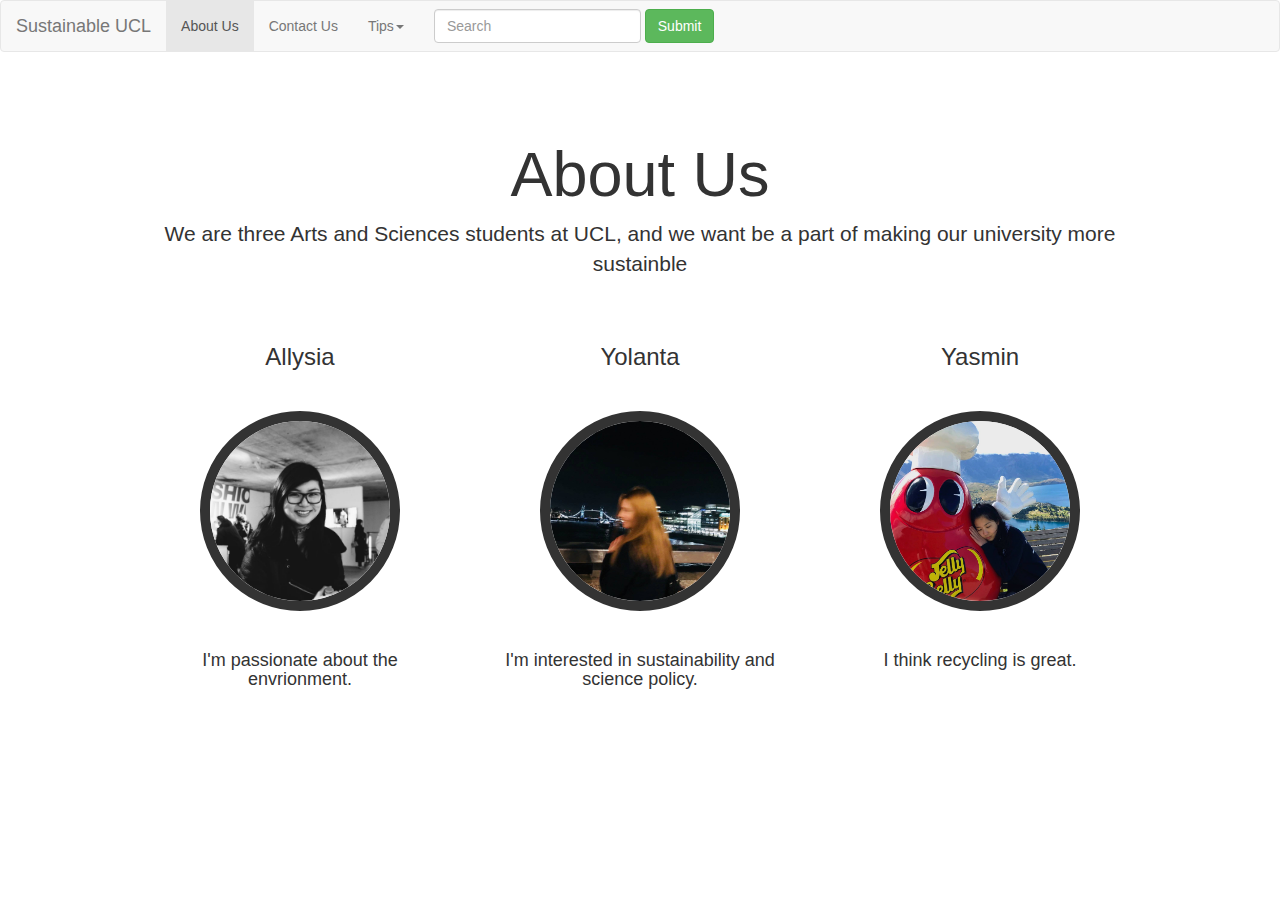
<file: about-us.html>
<!DOCTYPE html>
<html>
  <head>
    <title> About Us </title>
    <link rel="stylesheet" href="css/about-us.css">
    <link rel="stylesheet" href="css/bootstrap.css">
  </head>

  <body>
<!-- this is the navigation bar-->
    <nav class="navbar navbar-default">
             <div class="container-fluid">
               <!-- Brand and toggle get grouped for better mobile display -->
               <div class="navbar-header">
                 <button type="button" class="navbar-toggle collapsed" data-toggle="collapse" data-target="#bs-example-navbar-collapse-1" aria-expanded="false">
                   <span class="sr-only">Toggle navigation</span>
                   <span class="icon-bar"></span>
                   <span class="icon-bar"></span>
                   <span class="icon-bar"></span>
                 </button>
                 <a class="navbar-brand" href="index.html">Sustainable UCL</a>
               </div>

               <!-- Collect the nav links, forms, and other content for toggling -->
               <div class="collapse navbar-collapse" id="bs-example-navbar-collapse-1">
                 <ul class="nav navbar-nav">
                   <li class="active"><a href="about-us.html">About Us<span class="sr-only">(current)</span></a></li>
                   <li><a href="contact-us.html">Contact Us</a></li>
                   <li class="Tips">
                     <a href="#" class="dropdown-toggle" data-toggle="dropdown" role="button" aria-haspopup="true" aria-expanded="false"> Tips<span class="caret"></span></a>
                     <ul class="dropdown-menu">
                       <li><a href="#">Halls</a></li>
                       <li><a href="#">Classrooms</a></li>
                       <li><a href="#">Libraries</a></li>

                     </ul>
                   </li>
                 </ul>
                 <form class="navbar-form navbar-left">
                   <div class="form-group">
                     <input type="text" class="form-control" placeholder="Search">
                   </div>
                   <button type="submit" class="btn btn-success">Submit</button>
                 </form>

               </div><!-- /.navbar-collapse -->
             </div><!-- /.container-fluid -->
           </nav>


<!-- this is the main content-->
    <div class="container">
      <div class="jumbotron text-center">
      <h1 class="text-center">About Us</h1>
      <p class="text-center">We are three Arts and Sciences students at UCL, and we want be a part of making our university more sustainble  </p>


      <div class="row text-center center-block">
        <div class="col-sm-4">
          <h3>Allysia</h3>
          <img src="images/allysia.jpg" class="about-image">
          <h4>I'm passionate about the envrionment.  </h5>
        </div>

        <div class="col-sm-4">
          <h3>Yolanta</h3>
          <img src="images/yolanta.jpg" class="about-image">
          <h4>I'm interested in sustainability and science policy. </h5>
        </div>

        <div class="col-sm-4">
          <h3>Yasmin</h3>
          <img src="images/yasmin.jpg" class="about-image">
          <h4>I think recycling is great.</h5>
        </div>
      </div>
    </div>
    </div>
  </body>
</html>
</file>
<file: css/about-us.css>
body{
  background: url("https://www.xmple.com/wallpaper/blue-gradient-white-linear-1920x1080-c2-87cefa-ffffff-a-105-f-14.svg") no-repeat center center fixed;
  background-size: cover;
}

.about-image {
  border-radius: 50%;
  max-height: 200px;
  border: 10px solid;
  vertical-align: center;
}

.text-center
{
  text-align: center;
}

h4 {
  padding: 30px 20px 30px 20px;
  text-align: center;
}

img {
    vertical-align: center;
}

.jumbotron {
  background-size: cover;
  background-color: white !important;
}

h3 {
    padding: 30px 20px 30px 20px;
}

@media screen and (min-width: 768px)
.jumbotron {
    padding-top: 48px;
    padding-bottom: 48px;
}
</file>
